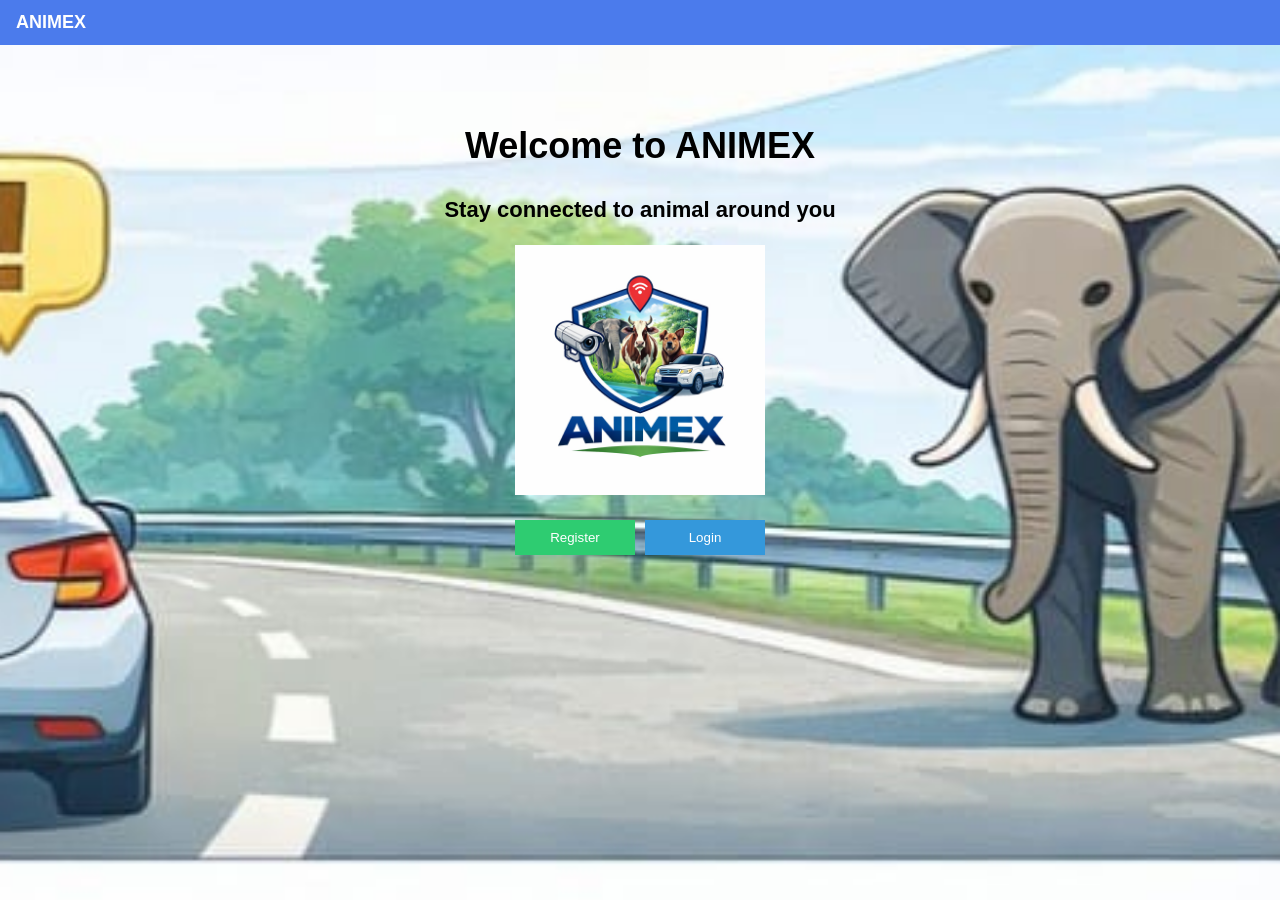
<file: FinalCode/webApp/frontend/index.html>
<!DOCTYPE html>
<html>
<head>
  <title>Welcome</title>
  <link rel="stylesheet" href="css/style.css">
  <script src="js/navigation.js"></script>
</head>
<body class="welcome-bg">

<header class="top-bar">
  ANIMEX
</header>

<div class="welcome-box">
  <h2>Welcome to ANIMEX</h2>
  <p>Stay connected to animal around you</p>
  <img src="images/animex-logo.jpeg" class="app-logo">
  <div class="btn-row">
    
    <button class="register-btn" onclick="goTo('register.html')">Register</button>
    <button class="login-btn" onclick="goTo('login.html')">Login</button>
    
  </div>
</div>



</body>
</html>
</file>
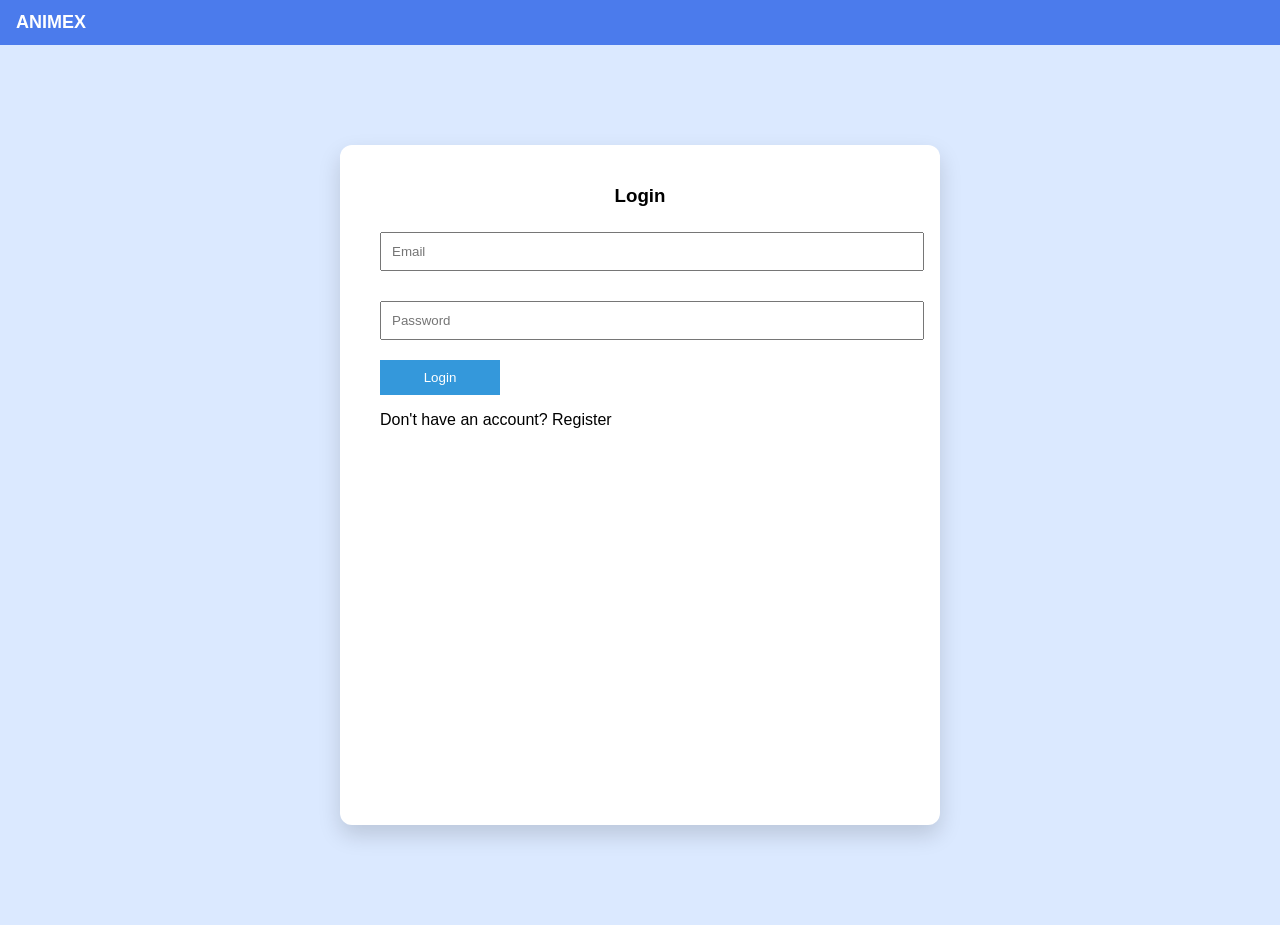
<file: FinalCode/webApp/frontend/dashboard.html>
<!DOCTYPE html>
<html>
<head>
  <title>Dashboard</title>
  <link rel="stylesheet" href="css/style.css">
  
<body class="plain-bg">

<header class="top-bar">
  ANIMEX
</header>

<div class="page-center">

  <div class="form-card">

    <h3 style="text-align:center;">Dashboard</h3>

    <div class="card-row">
      <div class="card yellow">
        <b>Total Detection</b><br>Today: <span id="todayCount">0</span>
      </div>

      <div class="card green">
  <b>High Risk Area</b><br>
  <span id="highRiskArea">Loading...</span>
</div>
    </div>

    
    <div class="btn-row">
      <button class="event-btn" onclick="goTo('events.html')">View Event Logs &gt;
      </button>
    </div>
  </div>

</div>

<script src="js/navigation.js"></script>
</head>
<script>
const token = localStorage.getItem("token");
if (!token) window.location = "login.html";

fetch("https://smart-surveillance-system-production.up.railway.app/dashboard", {
  headers: { Authorization: "Bearer " + token }
})
.then(r => r.json())
.then(data => {
  if (!data.success) return;
  document.getElementById("todayCount").innerText = data.todayEvents;
  document.getElementById("highRiskArea").innerText = data.highRiskArea;
  // You can update the card text here later (optional)
});
</script>


</body>
</html>
</file>
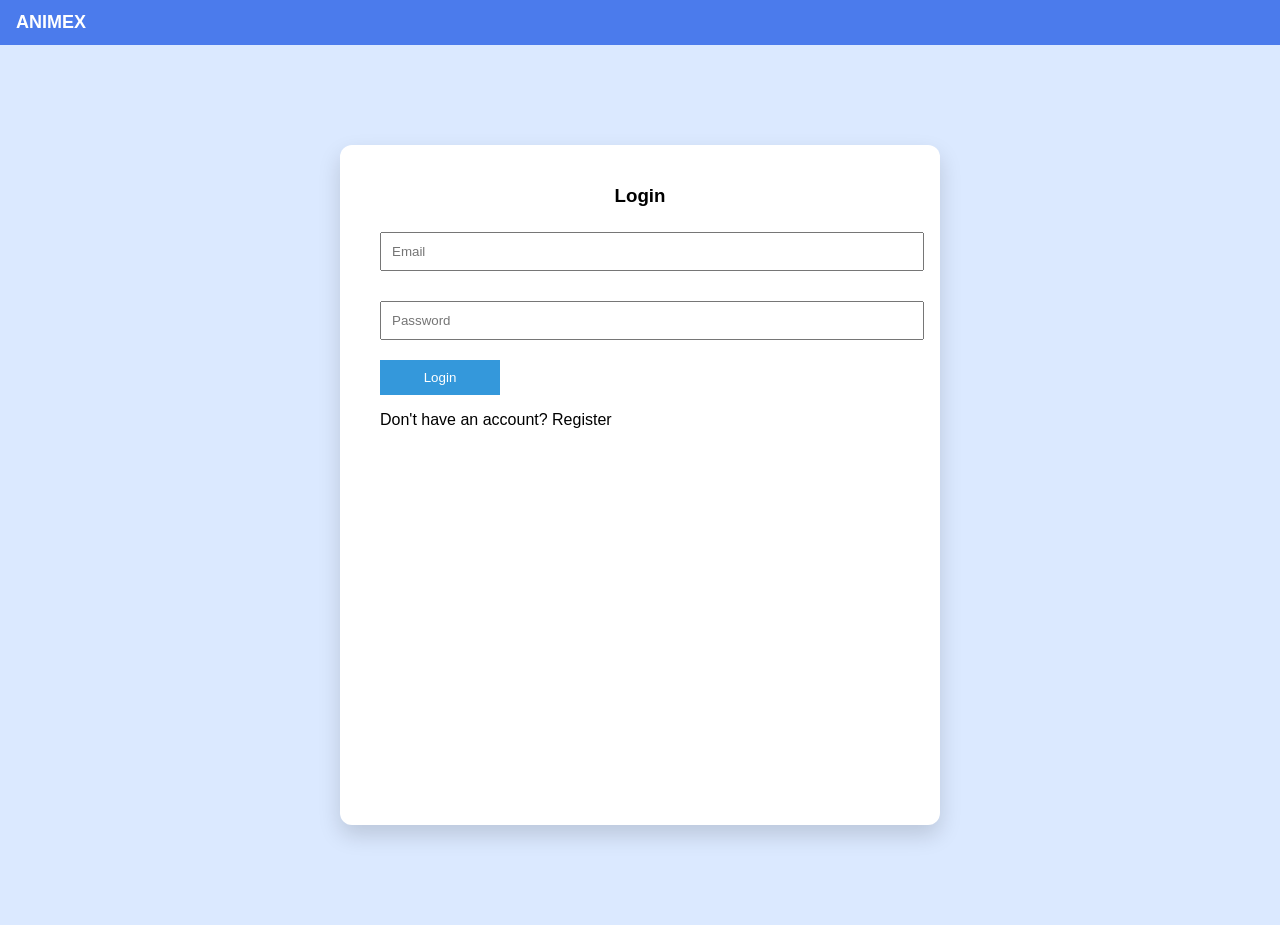
<file: FinalCode/webApp/frontend/event_details.html>
<!DOCTYPE html>
<html>
<head>
  <title>Event Details</title>
  <link rel="stylesheet" href="css/style.css">
</head>

<body class="plain-bg">

<header class="top-bar">
  <span class="title">ANIMEX</span>
  <span class="menu-icon" onclick="toggleMenu()">☰</span>
</header>

<div id="sideMenu" class="side-menu">
  <a href="dashboard.html">Dashboard</a>
  <a href="events.html">Event Logs</a>
  <a href="javascript:void(0);" onclick="logout()">Logout</a>
</div>

<h2 class="center-title">Event Details</h2>

<div class="details-box">
  <div class="details-text">
    <p id="eid"></p>
    <p id="edate"></p>
    <p id="eanimal"></p>
    <p id="elocation"></p>
    <p id="edistance"></p>
    <p id="eproximity"></p>
    <p id="ebehavior"></p>
    
  </div>

  <img id="eventImage" src="" alt="Animal Image">
</div>

<script>
function toggleMenu() {
  const menu = document.getElementById("sideMenu");
  menu.classList.toggle("show-menu");
}

function logout() {
  localStorage.removeItem("token");
  window.location = "login.html";
}

const token = localStorage.getItem("token");
if (!token) window.location = "login.html";

// Get id from URL: event_details.html?id=4012
const id = new URLSearchParams(window.location.search).get("id");
if (!id) {
  alert("Missing event id!");
  window.location = "events.html";
}

// Load event details by id from API
fetch("https://smart-surveillance-system-production.up.railway.app/events/" + encodeURIComponent(id), {
  headers: { Authorization: "Bearer " + token }
})
.then(res => res.json())
.then(data => {
  if (!data.success || !data.event) {
    alert(data.message || "Event not found!");
    window.location = "events.html";
    return;
  }

  const e = data.event;

  document.getElementById("eid").innerText = "Event ID : " + (e.EventID ?? "");
  document.getElementById("edate").innerText = "TimeStamp : " + (e.Timestamp ?? "");
  document.getElementById("eanimal").innerText = "Animal : " + (e.AnimalType ?? "");
  document.getElementById("elocation").innerText = "Location : " + (e.Location ?? "");
  document.getElementById("edistance").innerText = "Distance : " + (e.Distance ?? "");
  document.getElementById("eproximity").innerText ="Proximity Level : " + (e.ProximityLevel ?? "");
  document.getElementById("ebehavior").innerText = "Behavior : " + (e.PredictedBehaviour ?? "");

  if (e.Snapshot) {
  document.getElementById("eventImage").src = e.Snapshot;
} else {
  document.getElementById("eventImage").src = "images/no-image.jpeg";
}

})
.catch(err => {
  console.error(err);
  alert("Cannot connect to backend server. Check your internet connection or try again later.");
});
</script>

</body>
</html>
</file>
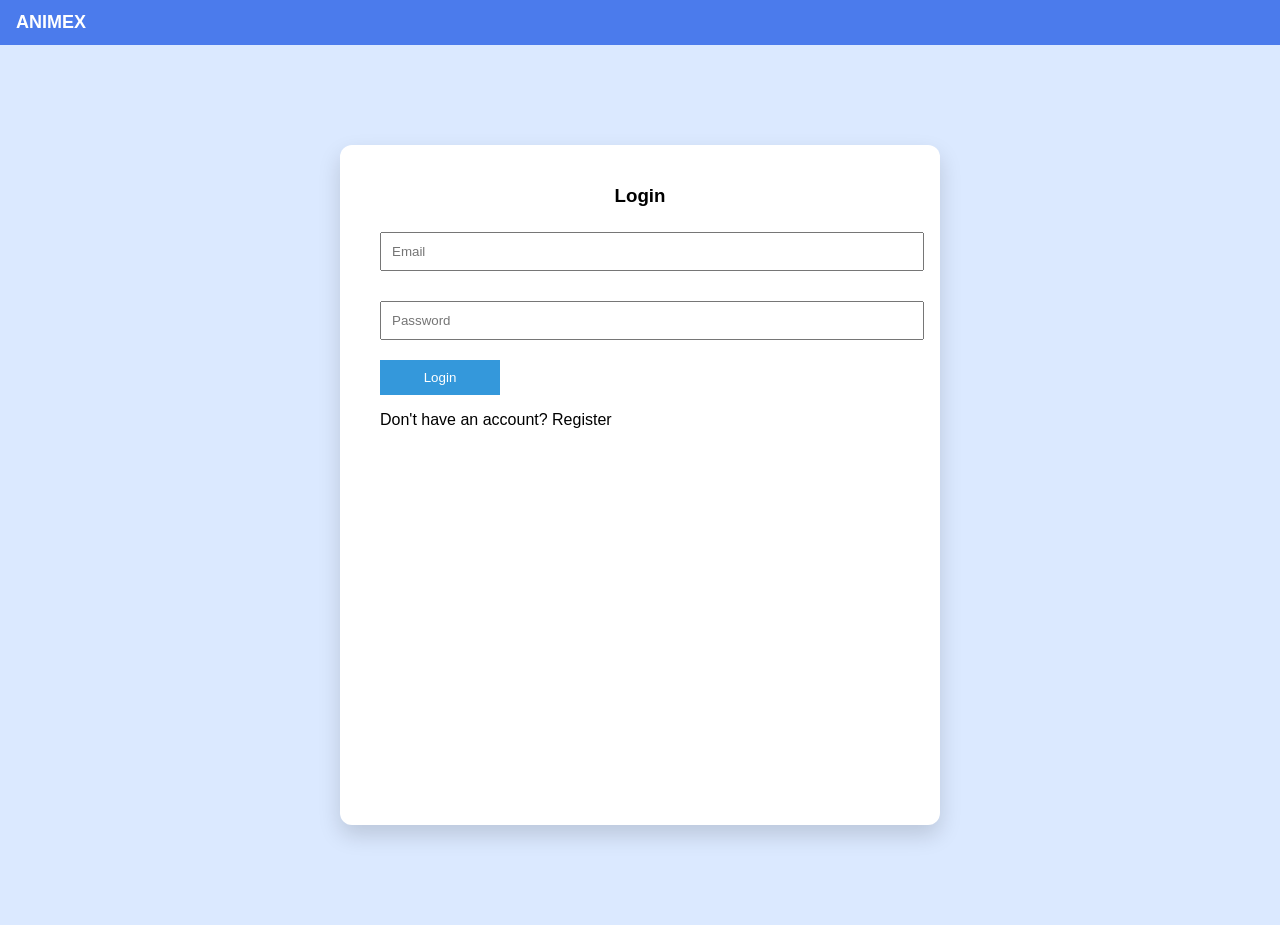
<file: FinalCode/webApp/frontend/events.html>
<!DOCTYPE html>
<html>
<head>
  <title>Event Logs</title>
  <link rel="stylesheet" href="css/style.css">
  <script src="js/navigation.js"></script>
</head>

<body class="plain-bg">

<header class="top-bar">
  <span class="title">ANIMEX</span>
  <span class="menu-icon" onclick="toggleMenu()">☰</span>
</header>

<div id="sideMenu" class="side-menu">
  <a href="dashboard.html">Dashboard</a>
  <a href="events.html">Event Logs</a>
  <a href="javascript:void(0);" onclick="logout()">Logout</a>
</div>

<div class="search-box">
  <input type="text" id="searchInput" placeholder="Search..." onkeyup="searchTable()">
</div>

<div class="table-box">
  <table>
    <tr>
      <th>Timestamp</th>
      <th>AnimalType</th>
      <th>Location</th>
      <th>ProximityLevel</th>
      <th>PredictedBehaviour</th>
      <th>Details</th>
    </tr>
    <tbody id="eventsBody"></tbody>
  </table>
</div>

<script>
const token = localStorage.getItem("token");
if (!token) window.location = "login.html";

let allEvents = [];

function viewEventById(eventId) {
  window.location.href = "event_details.html?id=" + encodeURIComponent(eventId);
}

fetch("https://smart-surveillance-system-production.up.railway.app/events", {
  headers: {
    "Authorization": "Bearer " + token
  }
})
.then(response => response.json())
.then(events => {
  allEvents = events;

  const body = document.getElementById("eventsBody");
  body.innerHTML = "";

  if (!events || events.length === 0) {
    body.innerHTML = `<tr><td colspan="6">No events found</td></tr>`;
    return;
  }

  events.forEach(e => {
    const row = document.createElement("tr");
    row.innerHTML = `
      <td>${e.Timestamp ?? ""}</td>
      <td>${e.AnimalType ?? ""}</td>
      <td>${e.Location ?? ""}</td>
      <td>${e.ProximityLevel ?? ""}</td>
      <td>${e.PredictedBehaviour ?? ""}</td>
      <td>
        <button class="view-btn" onclick="viewEventById('${e.EventID ?? ""}')">View</button>
      </td>
    `;
    body.appendChild(row);
  });

})
.catch(err => {
  console.error(err);
  alert("Please login again.");
});

function searchTable() {

  const query = document.getElementById("searchInput").value.toLowerCase();

  const filtered = allEvents.filter(e => {

    return (
      (e.EventID && String(e.EventID).toLowerCase().includes(query)) ||
      (e.Timestamp && e.Timestamp.toLowerCase().includes(query)) ||
      (e.AnimalType && e.AnimalType.toLowerCase().includes(query)) ||
      (e.Location && e.Location.toLowerCase().includes(query)) ||
      (e.ProximityLevel && e.ProximityLevel.toLowerCase().includes(query)) ||
      (e.PredictedBehaviour && e.PredictedBehaviour.toLowerCase().includes(query))
    );

  });

  const body = document.getElementById("eventsBody");
  body.innerHTML = "";

  if (filtered.length === 0) {
    body.innerHTML = `<tr><td colspan="6">No events found</td></tr>`;
    return;
  }

  filtered.forEach(e => {

    const row = document.createElement("tr");

    row.innerHTML = `
      <td>${e.Timestamp ?? ""}</td>
      <td>${e.AnimalType ?? ""}</td>
      <td>${e.Location ?? ""}</td>
      <td>${e.ProximityLevel ?? ""}</td>
      <td>${e.PredictedBehaviour ?? ""}</td>
      <td>
        <button class="view-btn" onclick="viewEventById('${e.EventID ?? ""}')">View</button>
      </td>
    `;

    body.appendChild(row);

  });

}
</script>
<script>
function logout() {
  localStorage.removeItem("token");
  window.location.replace("index.html");
}
function toggleMenu() {
  const menu = document.getElementById("sideMenu");
  menu.classList.toggle("show-menu");
}
</script>
</body>
</html>
</file>
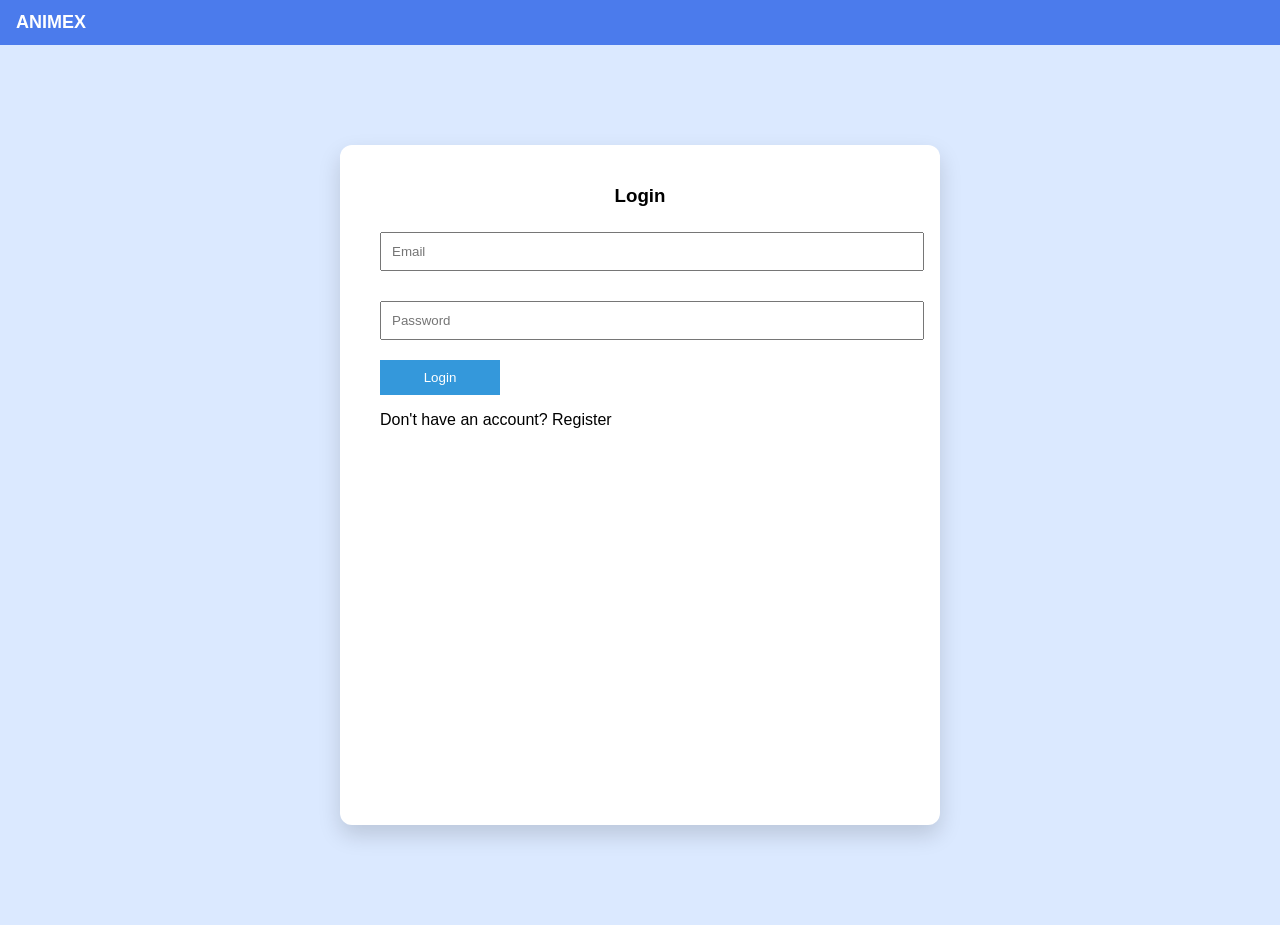
<file: FinalCode/webApp/frontend/login.html>
<!DOCTYPE html>
<html>
<head>
  <title>Login</title>
  <link rel="stylesheet" href="css/style.css">
  <script src="js/navigation.js"></script>
</head>

<body class="plain-bg">

<header class="top-bar">
  ANIMEX
</header>

<div class="page-center">
  <div class="form-card">
    <h3>Login</h3>
    <input type="email" id="user" placeholder="Email">
    <span id="emailError" class="error-text"></span>

    <input type="password" id="pass" placeholder="Password">
    <span id="passError" class="error-text"></span>

    <button id="loginBtn" class="login-btn">Login</button>

    <p class="small-text" onclick="goTo('register.html')">
      Don't have an account? Register
    </p>
  </div>


</div>

<script>
const user = document.getElementById("user");
const pass = document.getElementById("pass");
const emailError = document.getElementById("emailError");
const passError = document.getElementById("passError");
const btn = document.getElementById("loginBtn");

btn.onclick = function () {

  emailError.innerText = "";
  passError.innerText = "";

  let valid = true;

  if (!user.value.includes("@")) {
    emailError.innerText = "Please include an '@' in the email address.";
    valid = false;
  }

  const password = pass.value;
  const passwordPattern =
    /^(?=.*[a-z])(?=.*[A-Z])(?=.*\d)(?=.*[^A-Za-z0-9]).{8,}$/;

  if (!passwordPattern.test(password)) {
    passError.innerText =
      "Password must be at least 8 characters and include uppercase, lowercase, number and special character.";
    valid = false;
  }

  if (valid) {

    fetch("https://smart-surveillance-system-production.up.railway.app/login", {
      method: "POST",
      headers: { "Content-Type": "application/json" },
      body: JSON.stringify({
        email: user.value.trim(),
        password: pass.value
      })
    })
    .then(res => res.json())
    .then(data => {

      // 🔥 Flask returns message + token
      if (!data.token) {
        passError.innerText = data.message || "Invalid email or password";
        return;
      }

      // Save JWT token
      localStorage.setItem("token", data.token);

      alert("Login successful!");
      goTo("dashboard.html");
    })
    .catch(() => {
      alert("Cannot connect to backend server. Check your internet connection or try again later.");
    });

  }
};
</script>

</body>
</html>
</file>
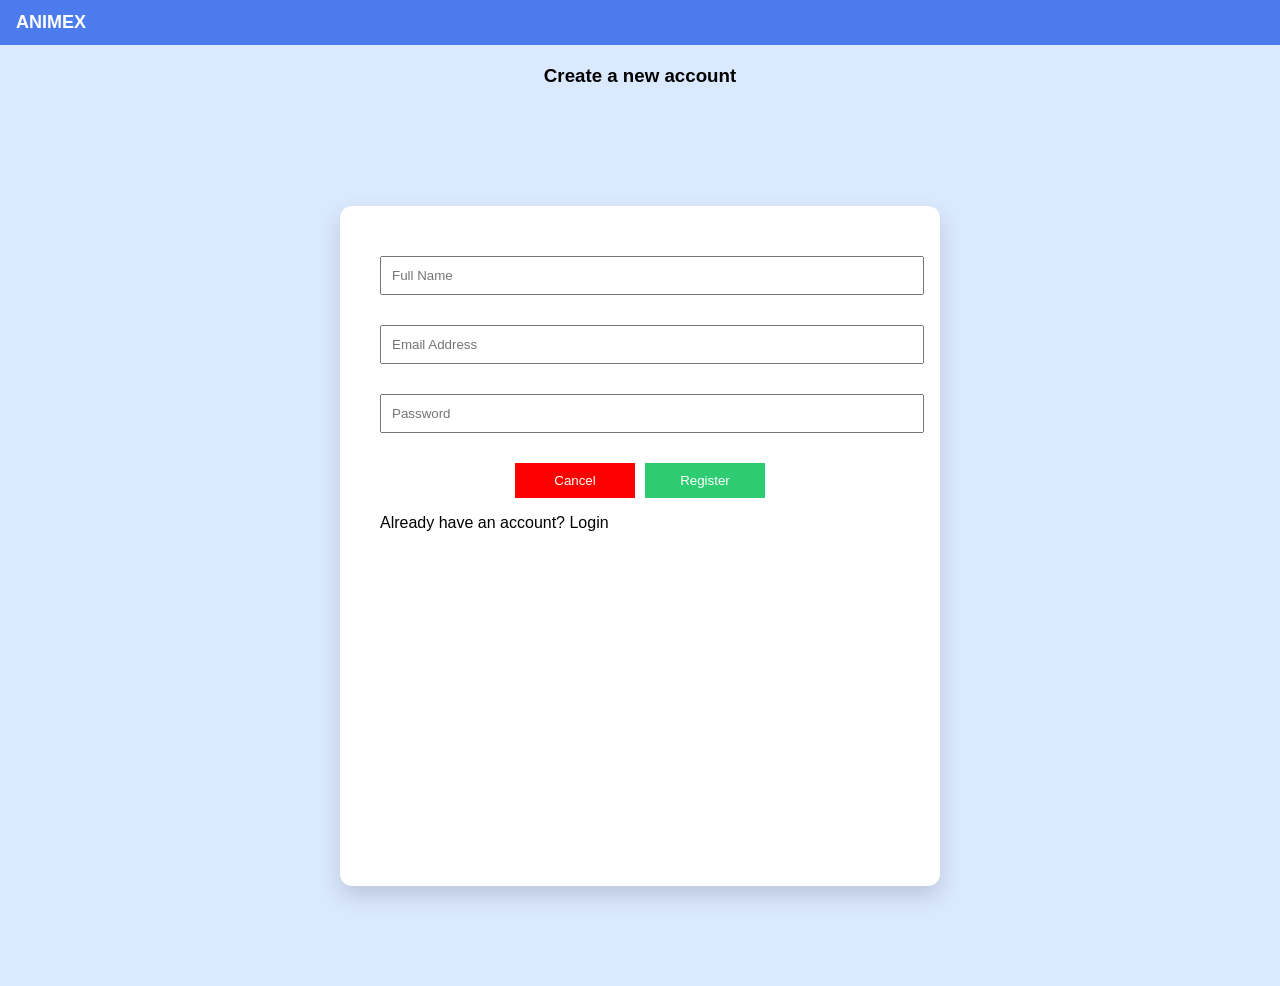
<file: FinalCode/webApp/frontend/register.html>
<!DOCTYPE html>
<html>
<head>
  <title>Register</title>
  <link rel="stylesheet" href="css/style.css">
  <script src="js/navigation.js"></script>
</head>

<body class="plain-bg">

<header class="top-bar">
  ANIMEX
</header>

<h3 class="center-title">Create a new account</h3>

<div class="page-center">
  <div class="form-card">

    <input type="text" id="name" placeholder="Full Name">
    <span id="nameError" class="error-text"></span>

    <input type="text" id="email" placeholder="Email Address">
    <span id="emailError" class="error-text"></span>

    <input type="password" id="password" placeholder="Password">
    <span id="passError" class="error-text"></span>

    <div class="btn-row">
      <button class="cancel-btn" onclick="goTo('index.html')">Cancel</button>
      <button class="register-btn" id="registerBtn">Register</button>
    </div>

    <p class="small-text" onclick="goTo('login.html')">
      Already have an account? Login
    </p>
  </div>

</div>

<script>
const nameField = document.getElementById("name");
const emailField = document.getElementById("email");
const passField = document.getElementById("password");

const nameError = document.getElementById("nameError");
const emailError = document.getElementById("emailError");
const passError = document.getElementById("passError");

const btn = document.getElementById("registerBtn");

btn.onclick = function (e) {
  e.preventDefault();

  nameError.innerText = "";
  emailError.innerText = "";
  passError.innerText = "";

  let valid = true;

  if (nameField.value.trim() === "") {
    nameError.innerText = "Full Name is required.";
    valid = false;
  }

  if (emailField.value.trim() === "") {
    emailError.innerText = "Email is required.";
    valid = false;
  } 
  else if (!emailField.value.includes("@")) {
    emailError.innerText = "Email must contain '@'.";
    valid = false;
  }

  
  const password = passField.value;

const passwordPattern =
/^(?=.*[a-z])(?=.*[A-Z])(?=.*\d)(?=.*[^A-Za-z0-9]).{8,}$/;

if (password === "") {
  passError.innerText = "Password is required.";
  valid = false;
}
else if (!passwordPattern.test(password)) {
  passError.innerText =
  "Password must be at least 8 characters and include uppercase, lowercase, number and special character.";
  valid = false;
}


  // If all valid
  // If all valid
if (valid) {

  fetch("https://smart-surveillance-system-production.up.railway.app/register", {
    method: "POST",
    headers: { "Content-Type": "application/json" },
    body: JSON.stringify({
      name: nameField.value.trim(),
      email: emailField.value.trim(),
      password: passField.value
    })
  })
  .then(res => res.json())
  .then(data => {

    if (data.error) {
      emailError.innerText = data.error;
      return;
    }

    alert(data.message || "Successfully Registered!");
    goTo("login.html");

  })
  .catch(() => {
    alert("Cannot connect to backend server. Check your internet connection or try again later.");
  });

}

};
</script>

</body>
</html>
</file>
<file: FinalCode/webApp/frontend/css/style.css>
body {
  margin: 0;
  font-family: Arial, sans-serif;
}

.top-bar {
  background: #4b7bec;
  color: white;
  padding: 12px;
  font-weight: bold;
}

.welcome-bg {
  background: url("../images/welcome-bg.png") no-repeat center;
  background-size: cover;
  height: 100vh;
}

.plain-bg {
  background: #dbe9ff;
  min-height: 100vh;
}

.welcome-box {
  text-align: center;
  margin-top: 80px;
}

.btn-row {
  display: flex;
  justify-content: center;
  gap: 10px;
  margin-top: 20px;
}

.arrow-btn {
  width: 40px;
  background: #4b7bec;
  color: white;
  border: none;
}

.register-btn {
  width: 120px;
  padding: 10px;
  background: #2ecc71;
  color: white;
  border: none;
}

.login-btn {
  width: 120px;
  padding: 10px;
  background: #3498db;
  color: white;
  border: none;
}

.cancel-btn {
  width: 120px;
  padding: 10px;
  background: red;
  color: white;
  border: none;
}

.form-box {
  width: 320px;
  margin: 60px auto;
  text-align: center;
}

input {
  width: 100%;
  padding: 10px;
  margin: 10px 0;
}

.center-title {
  text-align: center;
  margin-top: 20px;
}

.card-row {
  display: flex;
  justify-content: center;
  gap: 20px;
}

.card {
  width: 180px;
  padding: 20px;
  text-align: center;
}

.yellow { background: #fff3cd; }
.green { background: #d4edda; }

.event-btn {
  display: block;
  margin: auto;
  padding: 10px 20px;
  background: #2ecc71;
  border: none;
}

.table-box {
  width: 90%;
  margin: 40px auto;
}

table {
  width: 100%;
  border-collapse: collapse;
}

th, td {
  border: 1px solid #aaa;
  padding: 8px;
  text-align: center;
}

.view-btn {
  background: #2ecc71;
  border: none;
  padding: 5px 10px;
}

.details-box {
  display: flex;
  justify-content: center;
  gap: 40px;
  margin: 30px;
  padding:20px;
}

.details-box img {
  width: 350px;
}

.details-text p {
  margin: 8px 0;   
  font-size: 18px;
}

.error-text {
  color: red;
  font-size: 12px;
  display: block;
  margin-bottom: 10px;
}

.top-bar {
  display: flex;
  justify-content: space-between;
  align-items: center;

  background-color: #4b7bec;
  color: white;

  padding: 12px 16px;
  font-size: 18px;
  font-weight: bold;
}

.top-bar .title {
  font-size: 18px;
}

.menu-icon {
  font-size: 26px;
  cursor: pointer;
  user-select: none;
}

.search-box {
  margin: 20px 0 10px 20px;
}

.search-box input {
  padding: 8px 30px 8px 10px;
  width: 200px;
  border: 1px solid #aaa;
  border-radius: 4px;
}
.error-text {
  color: red;
  font-size: 12px;
  margin-bottom: 10px;
  display: block;
}

.center-title {
  text-align: center;
}
.page-center{
  min-height: calc(100vh - 60px); 
  display: flex;
  justify-content: center;
  align-items: center;
  padding: 20px;
}

.form-card{
  width: 520px;
  min-height: 600px;
  background: #ffffff;
  border-radius: 12px;
  padding: 40px;
  box-shadow: 0 10px 22px rgba(0,0,0,0.15);
}

.form-card h2,
.form-card h3{
  text-align: center;
  margin: 0 0 15px 0;
}

.full-btn{
  width: 100%;
  padding: 10px;
  border: none;
  cursor: pointer;
  border-radius: 6px;
}
.app-logo{
  width:250px;
  display:block;
  margin:15px auto 25px auto;
}

.nav-logo{
  height:30px;
  margin-right:8px;
}

.logo-area{
  display:flex;
  align-items:center;
  gap:8px;
}

.welcome-box h2{
  font-size:36px;
  font-weight:bold;
}

.welcome-box p{
  font-size:22px;
  font-weight:bold;
}
.side-menu{
  display:none;
  position:absolute;
  right:10px;
  top:55px;
  background:white;
  border:1px solid #ccc;
  box-shadow:0 4px 8px rgba(0,0,0,0.2);
  width:180px;
}

.side-menu a{
  display:block;
  padding:10px;
  text-decoration:none;
  color:black;
  border-bottom:1px solid #eee;
}

.side-menu a:hover{
  background:#f1f1f1;
}
.show-menu{
  display:block;
}
</file>
